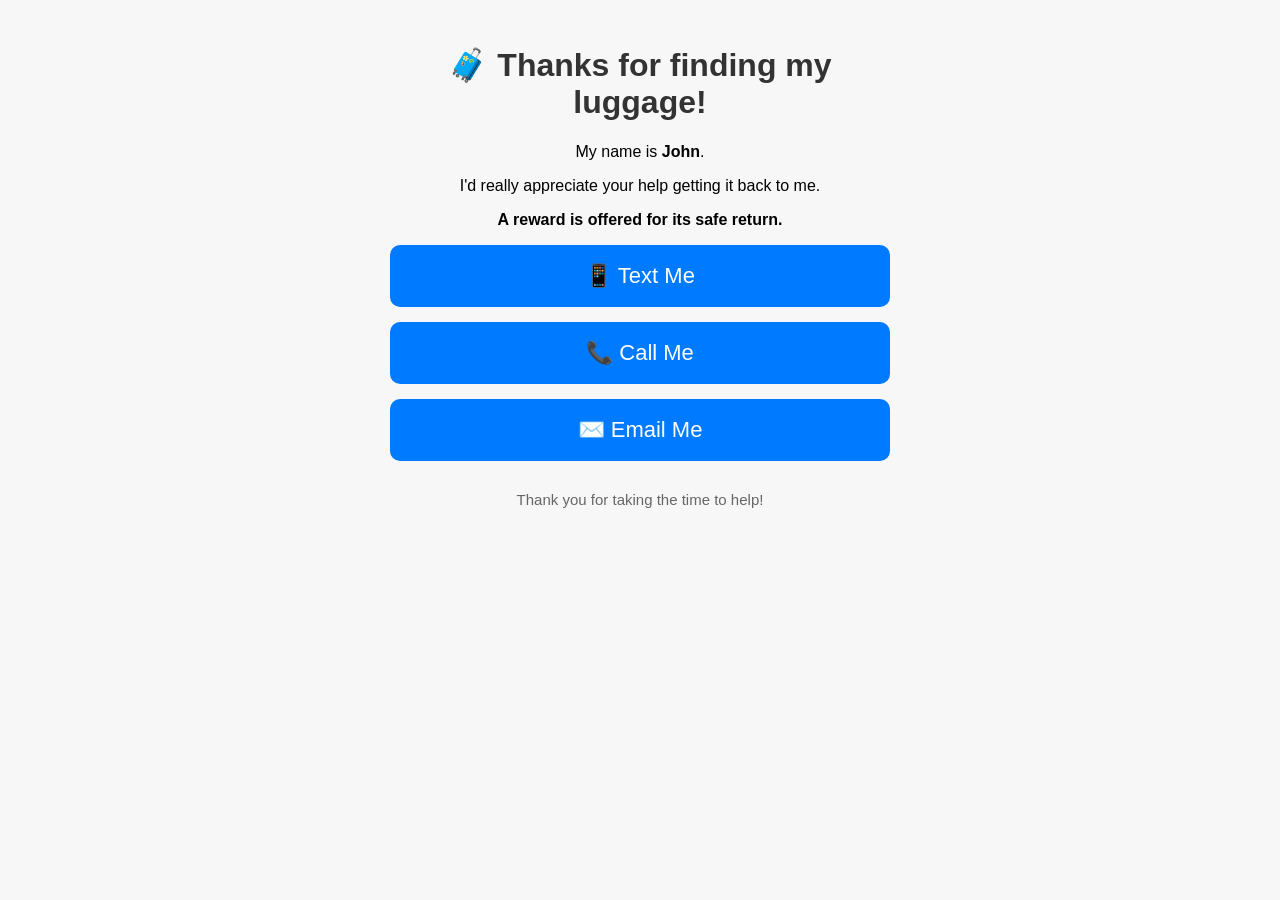
<file: index.html>
<!DOCTYPE html>
<html>
<head>
    <title>Found My Luggage</title>
    <meta name="viewport" content="width=device-width, initial-scale=1">
    <style>
        body {
            font-family: Arial, sans-serif;
            max-width: 500px;
            margin: auto;
            padding: 25px;
            text-align: center;
            background: #f7f7f7;
        }

        h1 {
            color: #333;
        }

        .button {
            display: block;
            background: #007AFF;
            color: white;
            text-decoration: none;
            padding: 18px;
            margin: 15px 0;
            border-radius: 10px;
            font-size: 22px;
        }

        .small {
            font-size: 15px;
            color: #666;
            margin-top: 30px;
        }
    </style>
</head>

<body>

<h1>🧳 Thanks for finding my luggage!</h1>

<p>
My name is <strong>John</strong>.
</p>

<p>
I'd really appreciate your help getting it back to me.
</p>

<p>
<b>A reward is offered for its safe return.</b>
</p>

<a class="button" href="sms:+18135551212?body=Hi John! I found your luggage.">
📱 Text Me
</a>

<a class="button" href="tel:+18135551212">
📞 Call Me
</a>

<a class="button" href="mailto:you@email.com?subject=Found your luggage">
✉️ Email Me
</a>

<p class="small">
Thank you for taking the time to help!
</p>

</body>
</html>
</file>
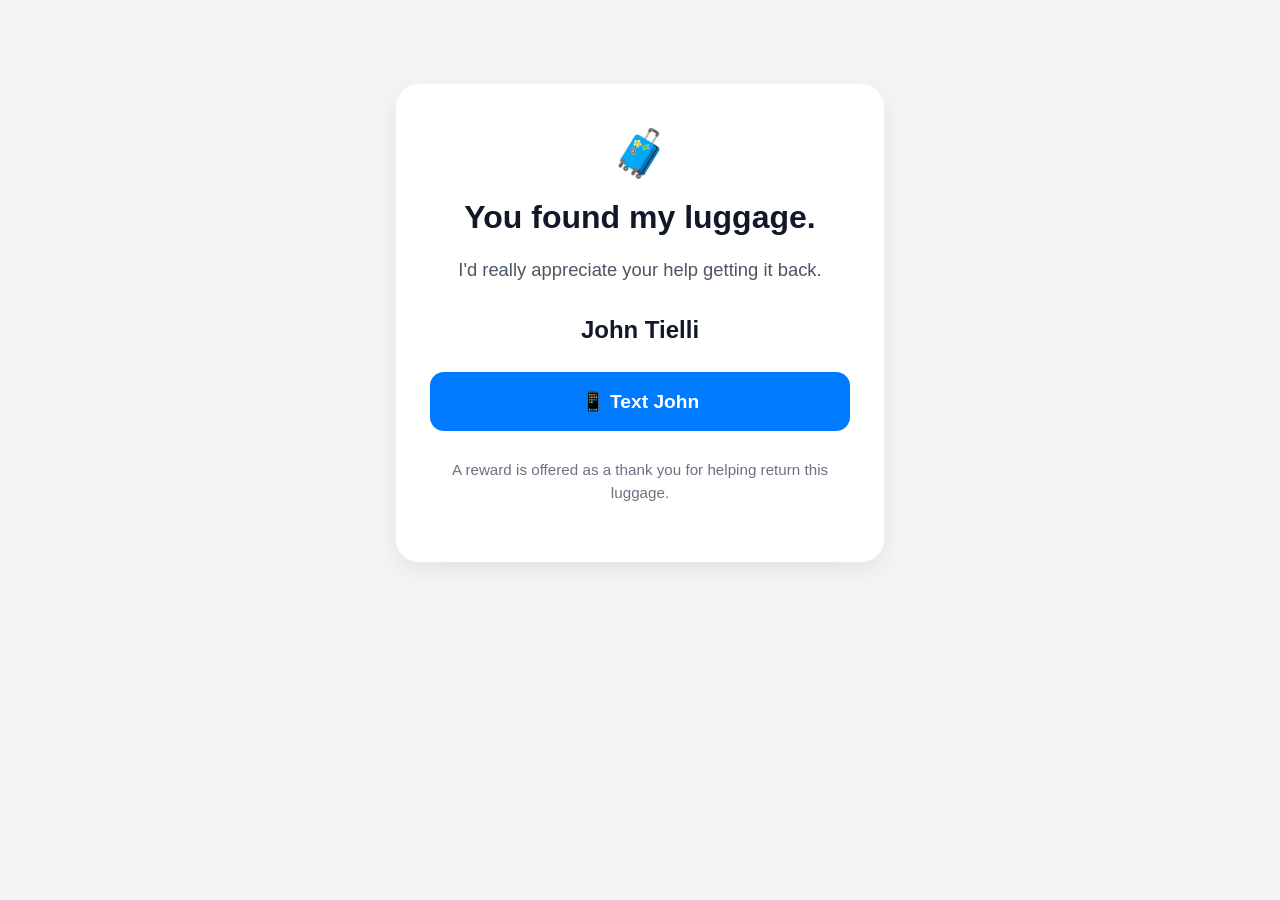
<file: john/index.html>
<!DOCTYPE html>
<html lang="en">

<head>
    <meta charset="UTF-8">
    <meta name="viewport" content="width=device-width, initial-scale=1.0">

    <title>Return | John Tielli</title>

    <link rel="stylesheet" href="../css/style.css">
</head>

<body>

    <main class="card">

        <div class="icon">🧳</div>

        <h1>You found my luggage.</h1>

        <p class="subtitle">
            I'd really appreciate your help getting it back.
        </p>

        <p class="owner">
            John Tielli
        </p>

        <a class="button"
           href="sms:+18135983656?&body=Hi John! I found your luggage.">
            📱 Text John
        </a>

        <p class="reward">
            A reward is offered as a thank you for helping return this luggage.
        </p>

    </main>

</body>

</html>
</file>
<file: css/style.css>
body {
    margin: 0;
    padding: 24px;
    background: #F5F5F7;
    font-family:
        -apple-system,
        BlinkMacSystemFont,
        "Segoe UI",
        Roboto,
        Helvetica,
        Arial,
        sans-serif;
}

.card {
    max-width: 420px;
    margin: 60px auto;
    background: white;
    border-radius: 22px;
    padding: 42px 34px;
    text-align: center;
    box-shadow: 0 8px 28px rgba(0,0,0,.08);
}

.icon {
    font-size: 46px;
    margin-bottom: 18px;
}

h1 {
    margin: 0;
    color: #111827;
    font-size: 2rem;
    font-weight: 700;
    line-height: 1.2;
}

.subtitle {
    margin-top: 20px;
    color: #4B5563;
    font-size: 1.15rem;
    line-height: 1.5;
}

.owner {
    margin-top: 32px;
    margin-bottom: 28px;
    font-size: 1.5rem;
    font-weight: 600;
    color: #111827;
}

.button {
    display: block;
    background: #007AFF;
    color: white;
    text-decoration: none;
    font-size: 1.2rem;
    font-weight: 600;
    padding: 18px;
    border-radius: 14px;
    transition: background .2s ease;
}

.button:hover {
    background: #0063D1;
}

.reward {
    margin-top: 28px;
    color: #6B7280;
    font-size: .95rem;
    line-height: 1.5;
}
</file>
